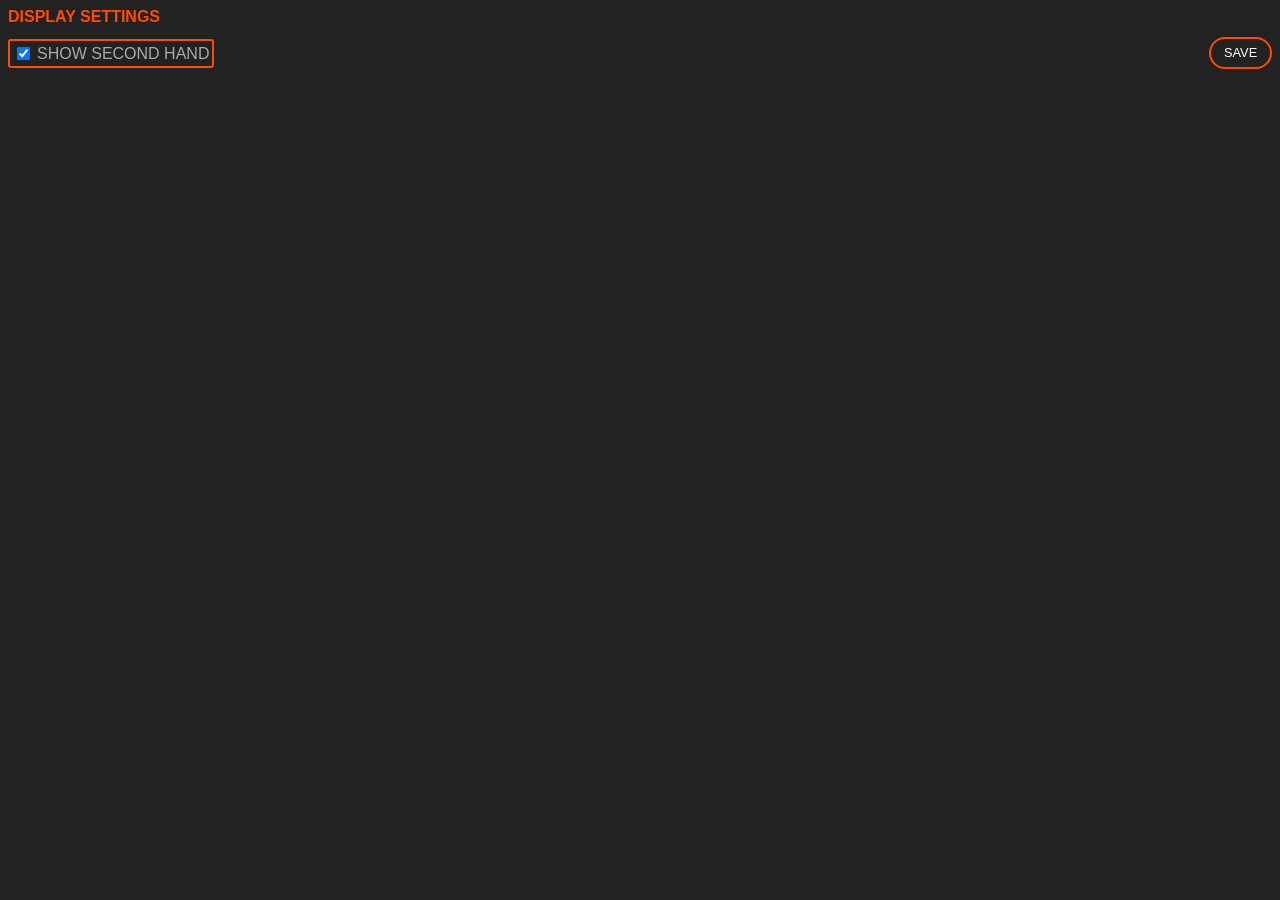
<file: index.html>
<html>
	<head>
		<link rel="stylesheet" type="text/css" href="settings.css" />
		<script type="text/javascript" src="settings.js"></script>
	</head>
	<body onload="init()">
		<div class="save-box">
			<a href="#" class="button" onclick="save()">Save</a>
		</div>
		<table>
			<h2>Display Settings</h2>
			<tr>
				<td><input type="checkbox" id="showSecondHand" checked></td>
				<td><label for="showSecondHand">Show Second Hand</label></td>
			</tr>
		</table>
	</body>
</html>
</file>
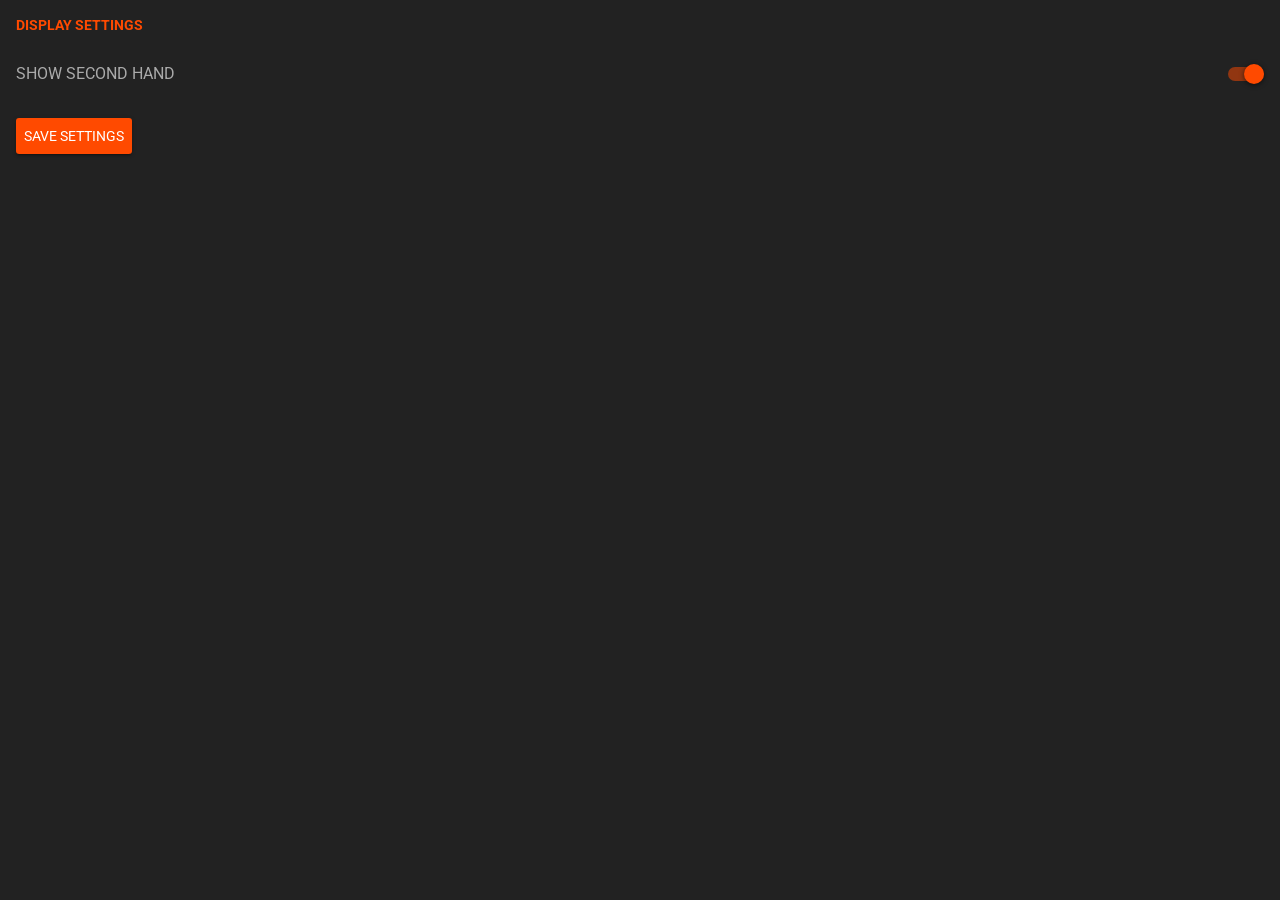
<file: 1.6/index.html>
<html>
	<head>
		<meta charset="utf-8">
		<meta name="viewport" content="width=device-width, minimum-scale=1.0, initial-scale=1.0, user-scalable=yes">
  		<title>@WATCH</title>
		<script src="../bower_components/webcomponentsjs/webcomponents-lite.js"></script>
		<link rel="import" href="../bower_components/iron-icons/iron-icons.html">
		<link rel="import" href="../bower_components/paper-styles/paper-styles.html">
		<link rel="import" href="../bower_components/paper-button/paper-button.html">
		<link rel="import" href="../bower_components/paper-icon-button/paper-icon-button.html">
		<link rel="import" href="../bower_components/paper-item/paper-item.html">
		<link rel="import" href="../bower_components/paper-item/paper-item-body.html">
		<link rel="import" href="../bower_components/paper-toggle-button/paper-toggle-button.html">
		<link rel="import" href="../bower_components/paper-toolbar/paper-toolbar.html">
		<script type="text/javascript" src="settings.js"></script>
  		<style is="custom-style">
body, paper-item {
	font-family: 'DIN Alternate', 'Roboto', 'Noto', sans-serif;
}
body {
    background-color: #222222;
    color: #AAAAAA;
	font-size: 14px;
	margin: 0;
	padding: 0;
	text-transform: uppercase;
    -webkit-user-select: none;
}
h4 {
    color: #FF4A00;
	font-size: 14px;
	margin: 17px 16px;
	padding: 0;
}
paper-item {
	border-top: 1px solid lightgray;
	margin: 0;
}
paper-item:first-child {
	border-top: none;
}
paper-toggle-button {
	--paper-toggle-button-checked-bar-color:    #FF4A00;
	--paper-toggle-button-checked-button-color: #FF4A00;
	--paper-toggle-button-checked-ink-color:    #FF4A00;
	--paper-toggle-button-unchecked-bar-color:    gray;
	--paper-toggle-button-unchecked-button-color: gray;
	--paper-toggle-button-unchecked-ink-color:    gray;
}
paper-toolbar {
  background: #FF4A00;
}
paper-toolbar paper-button {
	color: white;
}
paper-button {
  color: #FF4A00;
}
paper-button[raised] {
  background: #FF4A00;
  color: #fff;
}
.at {
	font-family: 'Trebuchet MS';
}
#save-button {
	margin: 20px 16px 0;
}
  		</style>
	</head>
	<body unresolved>
		<paper-toolbar id="toolbar">
			<paper-icon-button icon="menu" onclick="cancel()"></paper-icon-button>
			<span class="title">@WATCH</span>
			<paper-button onclick="save()"><iron-icon icon="check"></iron-icon>Save</paper-button>
		</paper-toolbar>
		<h4>Display Settings</h4>
		<div>
			<paper-item>
				<paper-item-body>Show Second Hand</paper-item-body>
				<paper-toggle-button id="showSecondHand" checked></paper-tobble-button>
			</paper-item>
		</div>
		<paper-button id="save-button" raised onclick="save()">Save Settings</paper-button>
	</body>
</html>
</file>
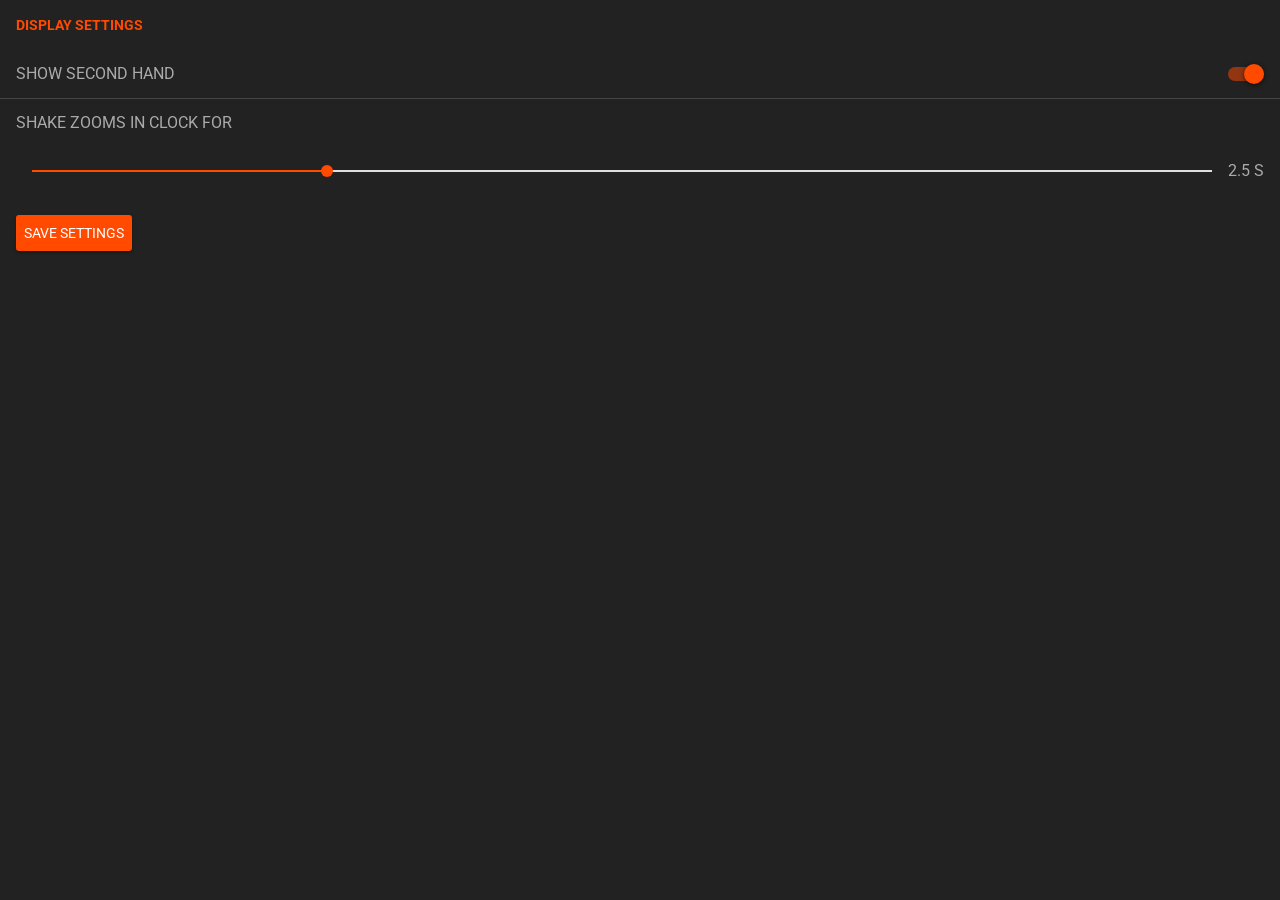
<file: 1.7/index.html>
<html>
	<head>
		<meta charset="utf-8">
		<meta name="viewport" content="width=device-width, minimum-scale=1.0, initial-scale=1.0, user-scalable=yes">
  		<title>@WATCH</title>
		<script src="../bower_components/webcomponentsjs/webcomponents-lite.js"></script>
		<link rel="stylesheet" href="../bower_components/paper-styles/paper-styles.html">
		<link rel="import" href="../bower_components/iron-icons/iron-icons.html">
		<link rel="import" href="../bower_components/paper-button/paper-button.html">
		<link rel="import" href="../bower_components/paper-icon-button/paper-icon-button.html">
		<link rel="import" href="../bower_components/paper-item/paper-item.html">
		<link rel="import" href="../bower_components/paper-item/paper-item-body.html">
		<link rel="import" href="../bower_components/paper-slider/paper-slider.html">
		<link rel="import" href="../bower_components/paper-toggle-button/paper-toggle-button.html">
		<link rel="import" href="../bower_components/paper-toolbar/paper-toolbar.html">
		<script type="text/javascript" src="settings.js"></script>
  		<style is="custom-style">
body, paper-item {
	font-family: 'DIN Alternate', 'Roboto', 'Noto', sans-serif;
}
body {
    background-color: #222222;
    color: #AAAAAA;
	font-size: 14px;
	margin: 0;
	padding: 0;
	text-transform: uppercase;
    -webkit-user-select: none;
}
h4 {
    color: #FF4A00;
	font-size: 14px;
	margin: 17px 16px;
	padding: 0;
}
paper-item {
	border-top: 1px solid #444444;
	margin: 0;
}
paper-item:first-child, paper-item.continue {
	border-top: none;
}
paper-slider {
	width: 100%;
	--paper-slider-knob-color:   #FF4A00;
	--paper-slider-active-color: #FF4A00;
	--paper-slider-pin-color:    #FF4A00;
}
paper-toggle-button {
	--paper-toggle-button-checked-bar-color:    #FF4A00;
	--paper-toggle-button-checked-button-color: #FF4A00;
	--paper-toggle-button-checked-ink-color:    #FF4A00;
	--paper-toggle-button-unchecked-bar-color:    gray;
	--paper-toggle-button-unchecked-button-color: gray;
	--paper-toggle-button-unchecked-ink-color:    gray;
}
paper-toolbar {
  background: #FF4A00;
}
paper-toolbar paper-button {
	color: white;
}
paper-button {
  color: #FF4A00;
}
paper-button[raised] {
  background: #FF4A00;
  color: #fff;
}
.at {
	font-family: 'Trebuchet MS';
}
#save-button {
	margin: 20px 16px 0;
}
  		</style>
	</head>
	<body unresolved>
		<paper-toolbar id="toolbar">
			<paper-icon-button icon="menu" onclick="cancel()"></paper-icon-button>
			<span class="title">@WATCH</span>
			<paper-button onclick="save()"><iron-icon icon="check"></iron-icon>Save</paper-button>
		</paper-toolbar>
		<h4>Display Settings</h4>
		<div>
			<paper-item>
				<paper-item-body>Show Second Hand</paper-item-body>
				<paper-toggle-button id="showSecondHand" checked></paper-tobble-button>
			</paper-item>
			<paper-item>
				<paper-item-body>Shake Zooms In Clock For</paper-item-body>
			</paper-item>
			<paper-item class="continue">
				<paper-slider id="zoomInTimeout" min="0" max="10" value="2.5" step="2.5"></paper-slider>
				<span id="zoomInTimeoutLabel">2.5</span>&nbsp;s
			</paper-item>
		</div>
		<paper-button id="save-button" raised onclick="save()">Save Settings</paper-button>
	</body>
</html>
</file>
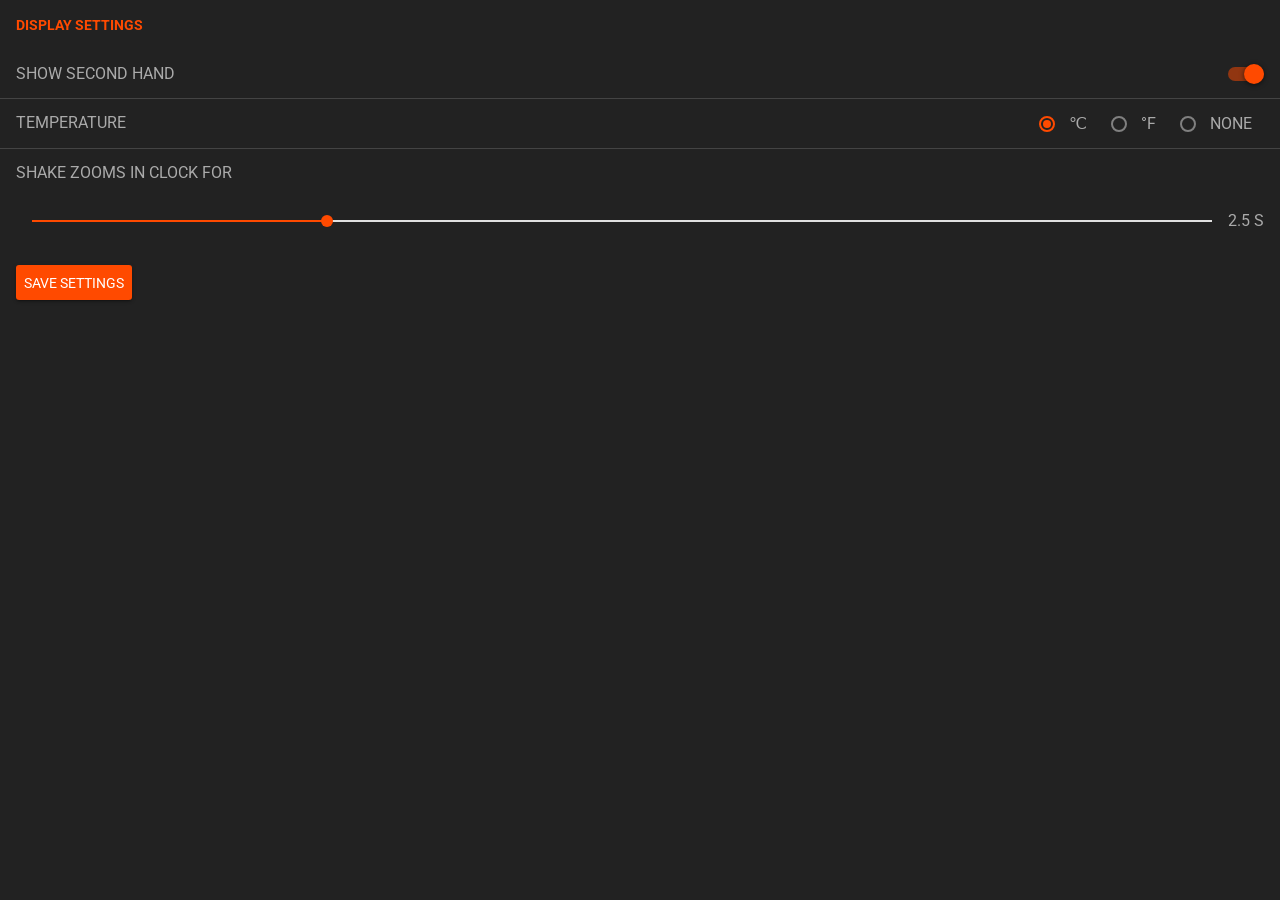
<file: 1.8/index.html>
<html>
	<head>
		<meta charset="utf-8">
		<meta name="viewport" content="width=device-width, minimum-scale=1.0, initial-scale=1.0, user-scalable=yes">
  		<title>@WATCH</title>
		<script src="../bower_components/webcomponentsjs/webcomponents-lite.js"></script>
		<link rel="stylesheet" href="../bower_components/paper-styles/paper-styles.html">
		<link rel="import" href="../bower_components/iron-icons/iron-icons.html">
		<link rel="import" href="../bower_components/paper-button/paper-button.html">
		<link rel="import" href="../bower_components/paper-icon-button/paper-icon-button.html">
		<link rel="import" href="../bower_components/paper-item/paper-item.html">
		<link rel="import" href="../bower_components/paper-item/paper-item-body.html">
		<link rel="import" href="../bower_components/paper-radio-button/paper-radio-button.html">
		<link rel="import" href="../bower_components/paper-radio-group/paper-radio-group.html">
		<link rel="import" href="../bower_components/paper-slider/paper-slider.html">
		<link rel="import" href="../bower_components/paper-toggle-button/paper-toggle-button.html">
		<link rel="import" href="../bower_components/paper-toolbar/paper-toolbar.html">
		<script type="text/javascript" src="settings.js"></script>
  		<style is="custom-style">
body, paper-item {
	font-family: 'DIN Alternate', 'Roboto', 'Noto', sans-serif;
}
body {
    background-color: #222222;
    color: #AAAAAA;
	font-size: 14px;
	margin: 0;
	padding: 0;
	text-transform: uppercase;
    -webkit-user-select: none;
}
h4 {
    color: #FF4A00;
	font-size: 14px;
	margin: 17px 16px;
	padding: 0;
}
paper-item {
	border-top: 1px solid #444444;
	margin: 0;
}
paper-item:first-child, paper-item.continue {
	border-top: none;
}

paper-radio-button {
	--paper-radio-button-label-color:         #AAAAAA;
	--paper-radio-button-checked-color:       #FF4A00;
	--paper-radio-button-checked-ink-color:   #FF4A00;
	--paper-radio-button-unchecked-color:     gray;
	--paper-radio-button-unchecked-ink-color: gray;
}
paper-radio-group {
	margin: 0 0 0 auto;
}

paper-slider {
	width: 100%;
	--paper-slider-knob-color:   #FF4A00;
	--paper-slider-active-color: #FF4A00;
	--paper-slider-pin-color:    #FF4A00;
}
paper-toggle-button {
	--paper-toggle-button-checked-bar-color:    #FF4A00;
	--paper-toggle-button-checked-button-color: #FF4A00;
	--paper-toggle-button-checked-ink-color:    #FF4A00;
	--paper-toggle-button-unchecked-bar-color:    gray;
	--paper-toggle-button-unchecked-button-color: gray;
	--paper-toggle-button-unchecked-ink-color:    gray;
}
paper-toolbar {
  background: #FF4A00;
}
paper-toolbar paper-button {
	color: white;
}
paper-button {
  color: #FF4A00;
}
paper-button[raised] {
  background: #FF4A00;
  color: #fff;
}
.at {
	font-family: 'Trebuchet MS';
}
#save-button {
	margin: 20px 16px 0;
}

  		</style>
	</head>
	<body unresolved>
		<paper-toolbar id="toolbar">
			<paper-icon-button icon="menu" onclick="cancel()"></paper-icon-button>
			<span class="title">@WATCH</span>
			<paper-button onclick="save()"><iron-icon icon="check"></iron-icon>Save</paper-button>
		</paper-toolbar>
		<h4>Display Settings</h4>
		<div>
			<paper-item>
				<paper-item-body>Show Second Hand</paper-item-body>
				<paper-toggle-button id="showSecondHand" checked></paper-tobble-button>
			</paper-item>
			<paper-item>
				<paper-item-body>Temperature</paper-item-body>
				<paper-radio-group id="temperatureScale" selected="c">
					<paper-radio-button name="c">℃</paper-radio-button>
					<paper-radio-button name="f">°F</paper-radio-button>
					<paper-radio-button name="n">None</paper-radio-button>
				</paper-radio-group>
			</paper-item>
			<paper-item>
				<paper-item-body>Shake Zooms In Clock For</paper-item-body>
			</paper-item>
			<paper-item class="continue">
				<paper-slider id="zoomInTimeout" min="0" max="10" value="2.5" step="2.5"></paper-slider>
				<span id="zoomInTimeoutLabel">2.5</span>&nbsp;s
			</paper-item>
		</div>
		<paper-button id="save-button" raised onclick="save()">Save Settings</paper-button>
	</body>
</html>
</file>
<file: settings.css>
html {
    font-family: 'Trebuchet MS', sans-serif;
    background-color: #222222;
    color: #AAAAAA;
    text-transform: uppercase;
    -webkit-user-select: none;
}
h1, h2, h3, h4, h5, h6 {
    color: #FF4A00;
    font-size: 1em;
}
.button {
    background-color: transparent;
    border: 2px solid #FF4A00;
    border-radius: 100px;
    color: white;
    display: inline-block;
    font-size: 0.8em;
    margin: 1em 0;
    padding: 0.5em 1em;
    text-decoration: none;
    text-transform: uppercase;
}
.button:active {
    border-color: #7F2500;
}
.save-box {
    float: right;
    margin: 1em 0 0 0;
}
table {
    border: 2px solid #FF4A00;
    border-radius: 3px;
}
</file>
